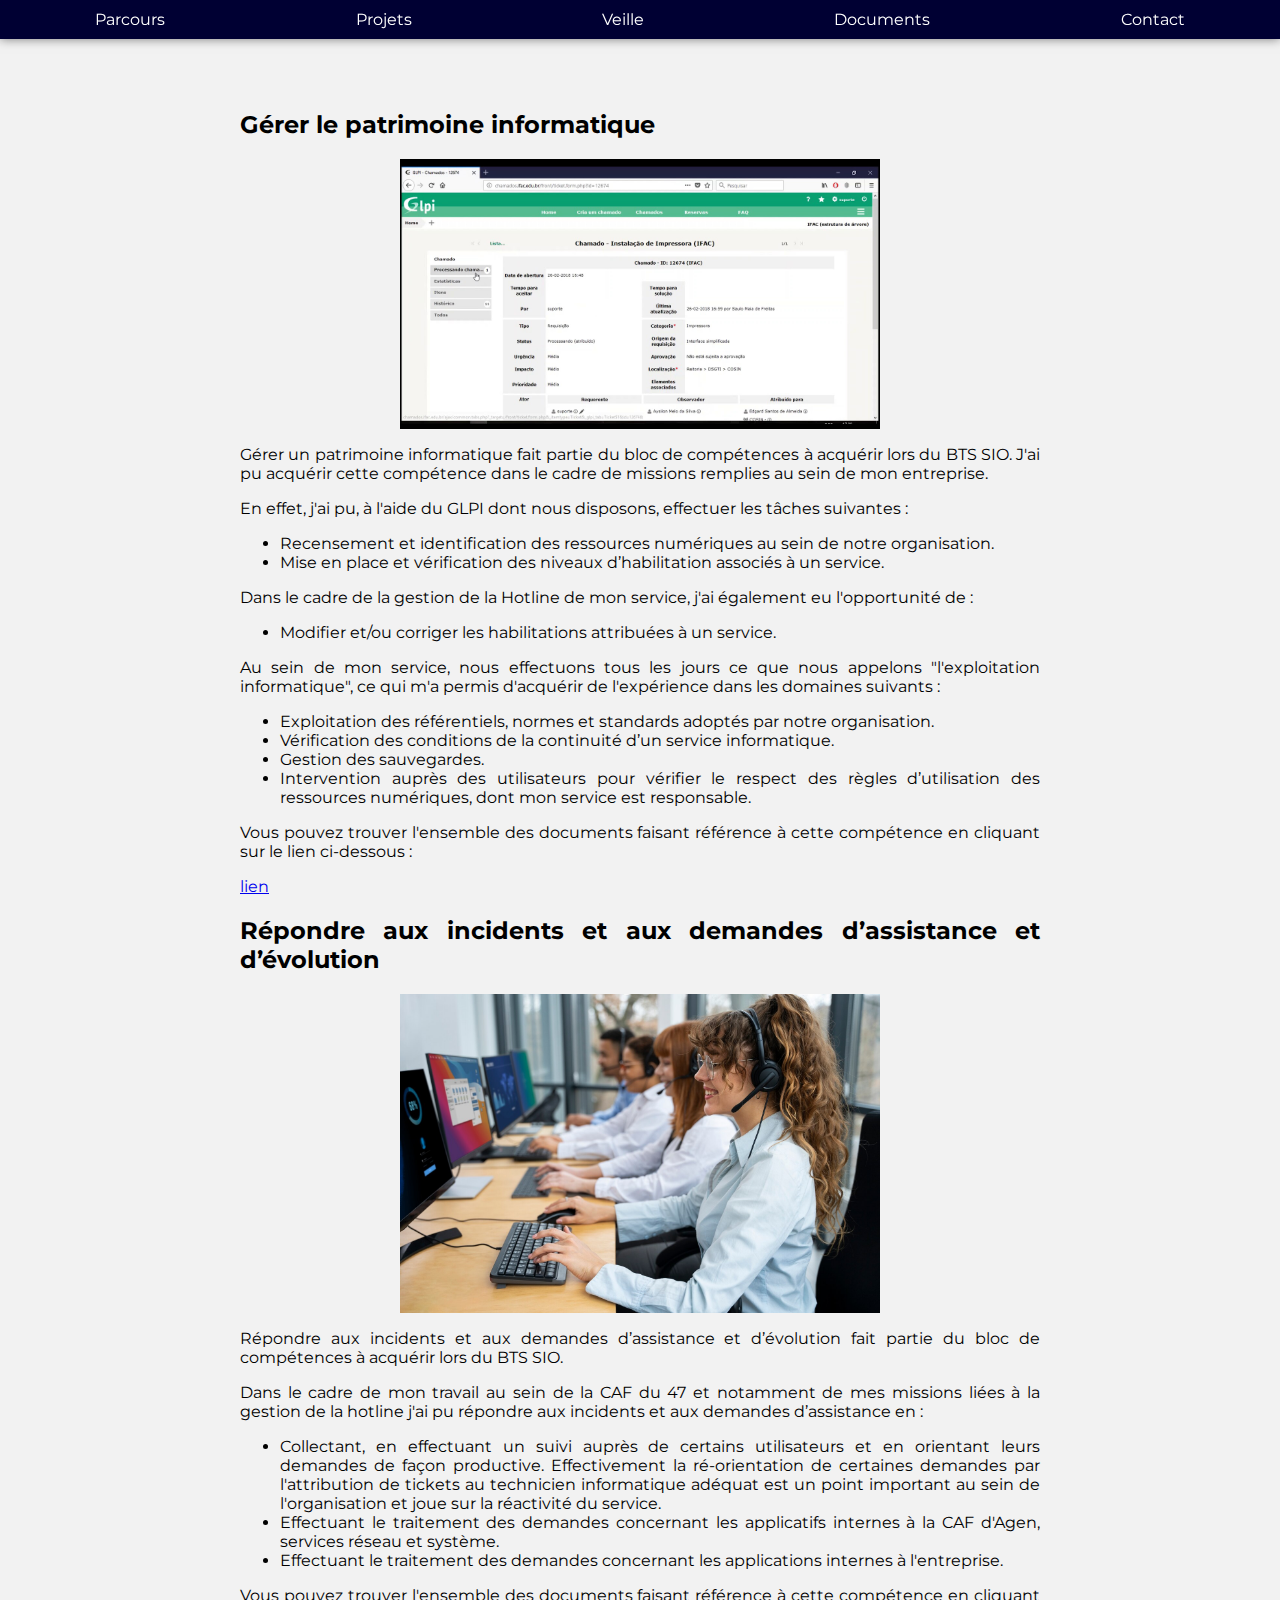
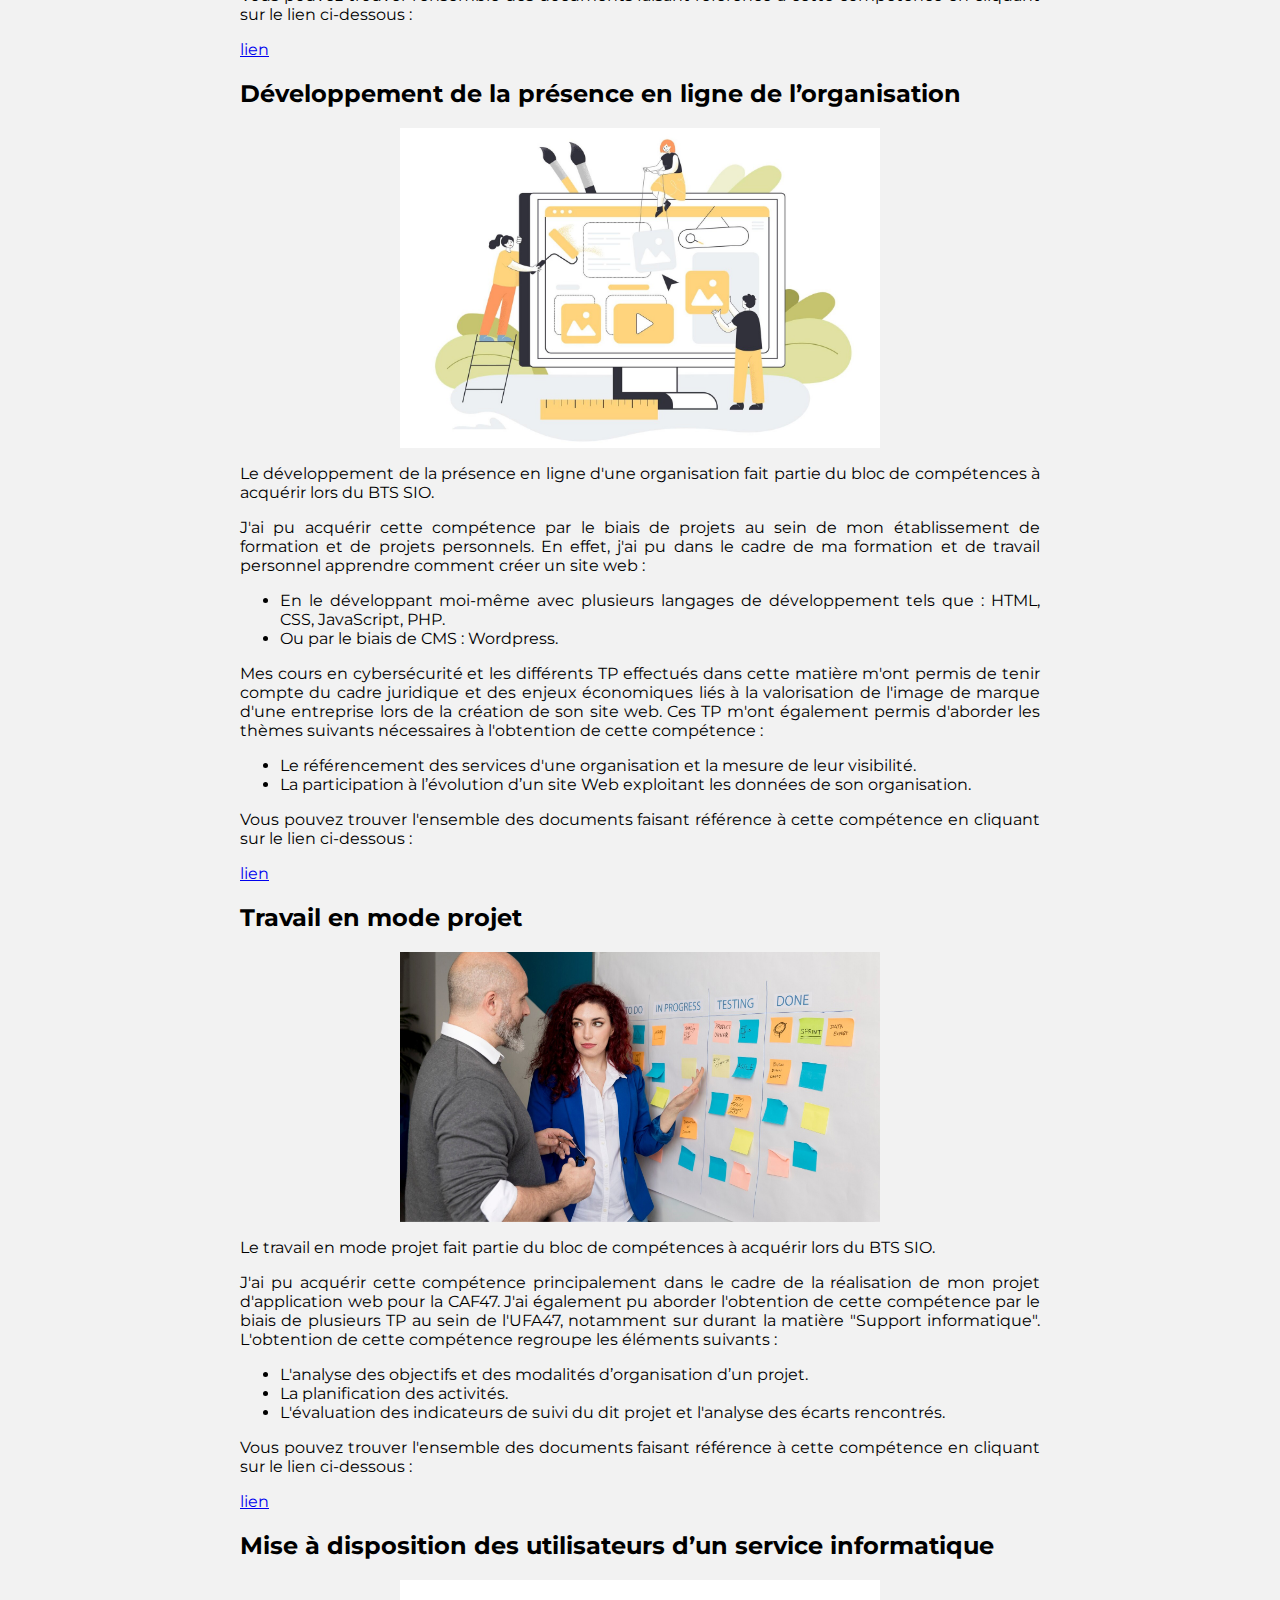
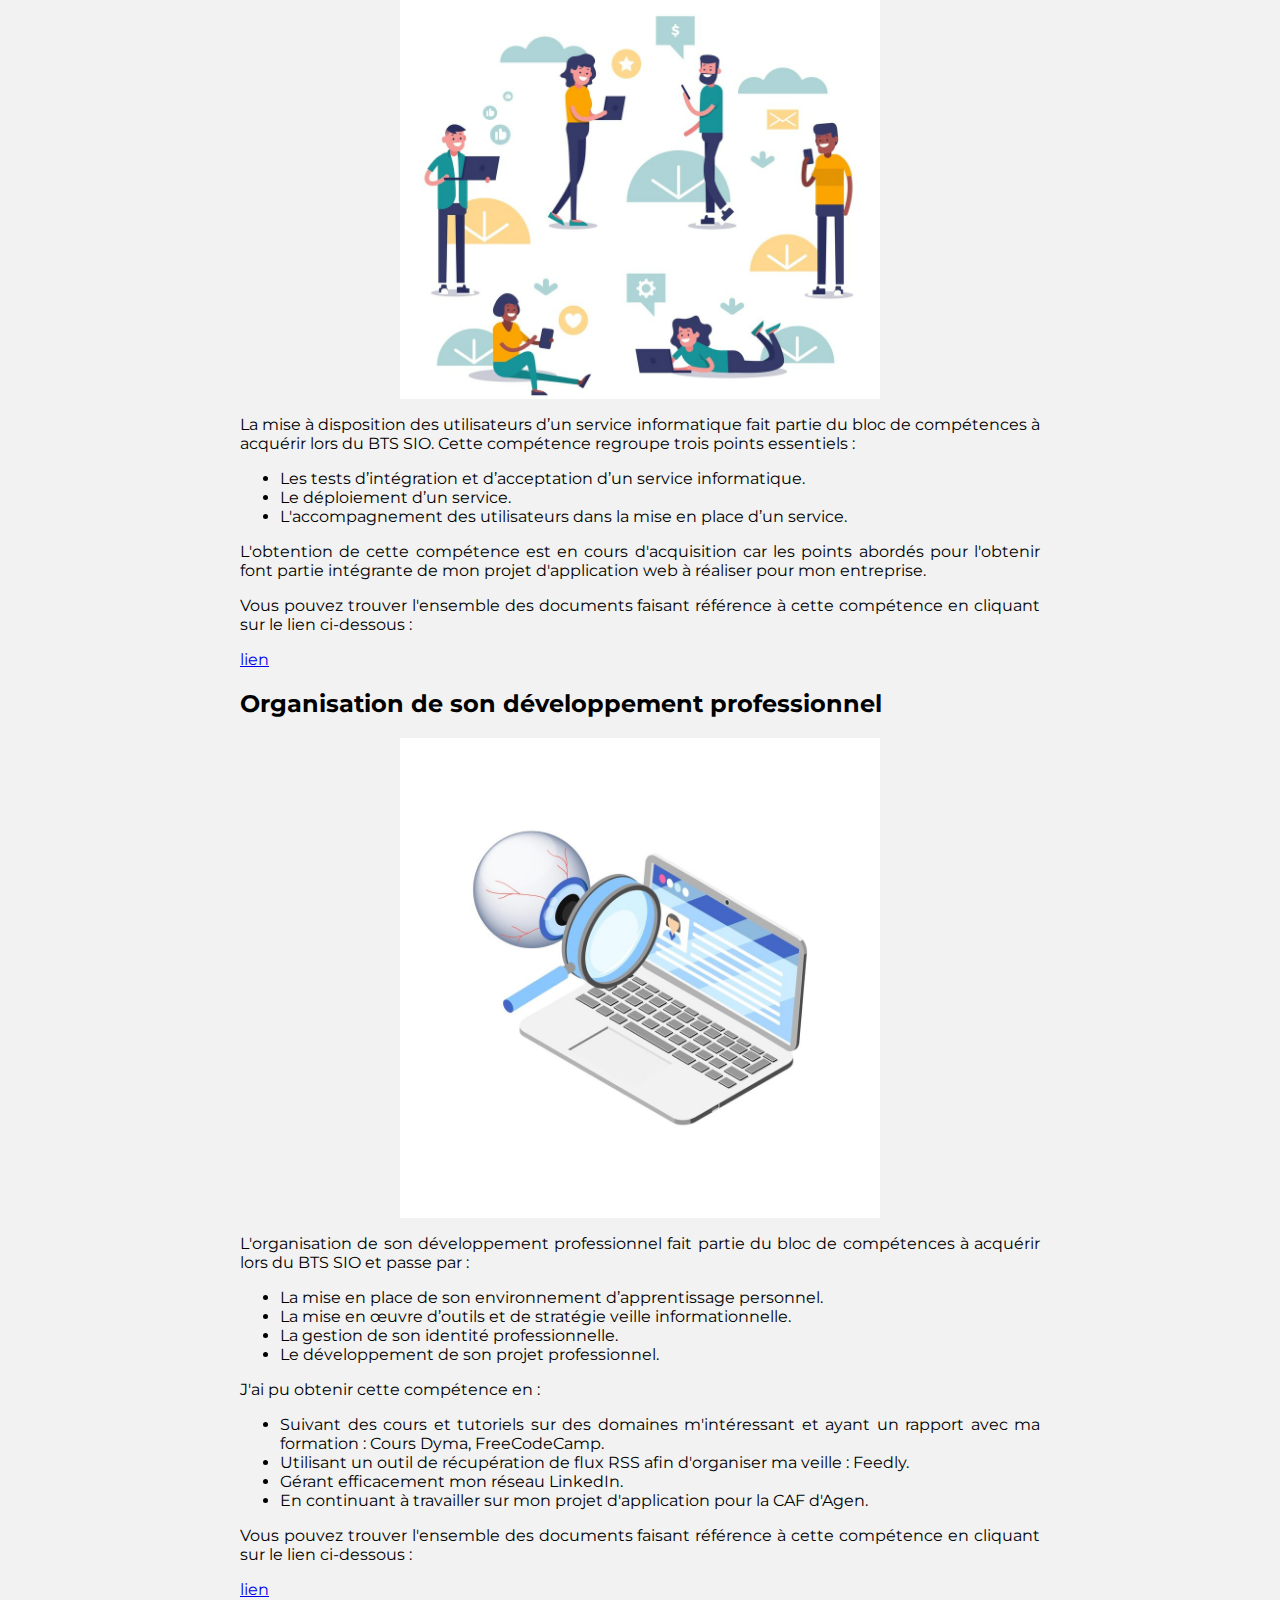
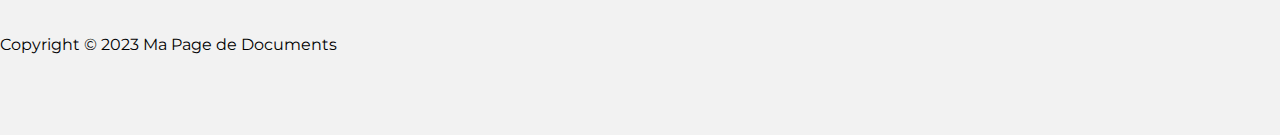
<file: bloc1.html>
<!DOCTYPE html>
<html lang="en">

<head>
    <meta charset="UTF-8">
    <meta name="viewport" content="width=device-width, initial-scale=1.0">
    <title>Bloc de Compétences : Support et mise à disposition de services informatiques</title>
    <link rel="stylesheet" href="style.css">
    <link rel="stylesheet" href="https://fonts.googleapis.com/css?family=Montserrat">
    <style>
/* Style général de la page */
body {
    background-color: #f2f2f2;
    color: #000;
    font-family: "Montserrat", sans-serif;
    margin: 0;
    padding: 0;
}

/* Menu en haut */
.header {
  background-color: #000033; /* Bleu foncé */
  color: #ffffff; /* Blanc */
  display: flex;
  justify-content: space-around;
  align-items: center;
  box-shadow: 0 0 10px rgba(0, 0, 0, 0.5);
  position: fixed;
  top: 0;
  left: 0;
  right: 0;
  z-index: 1;
}

.header a {
    text-decoration: none;
    color: #fff;
    padding: 10px 20px;
}

/* Conteneur principal */
.content {
    text-align: justify;
    padding: 20px;
    margin-top: 70px;
    max-width: 800px;
    margin-left: auto;
    margin-right: auto;
}

 /* Pour tous les éléments img à l'intérieur des sections .comp */
    #comp1 img,
    #comp2 img,
    #comp3 img,
    #comp4 img,
    #comp5 img,
    #comp6 img {
        max-width: 60%; /* La largeur maximale des images est de 100% */
        height: auto; /* L'hauteur est ajustée automatiquement pour préserver les proportions */
        display: block; /* Assurez-vous que les images sont alignées au centre horizontalement */
        margin: 0 auto; /* Centrez les images horizontalement */
        text-align: center; /* Centrez également le texte autour de l'image si nécessaire */
    }

/* Media queries pour la mise en page responsive */
@media (max-width: 768px) {
    .content {
        padding: 10px;
    }

    .comp1, .comp2, .comp3, .comp4, .comp5, .comp6 {
        margin: 10px auto;
    }
}

    </style>
</head>

<body>
    <nav class="header">
        <div class="header">
            <a href="parcours.html" width="300" height="200">Parcours</a>
            <a href="projetIndex.html">Projets</a>
            <a href="veille.html">Veille</a>
            <a href="documents.html">Documents</a>
            <a href="index.html#contactez-moi">Contact</a>
        </div>
    </nav>
    <div class="content">
        <div id="comp1">
            <h2 >Gérer le patrimoine informatique</h2>
            <img src="images/g@ci.jpg" alt="Document 1">
            <p>
                Gérer un patrimoine informatique fait partie du bloc de compétences à acquérir lors du BTS SIO. 
                J'ai pu acquérir cette compétence dans le cadre de missions remplies au sein de mon entreprise.
            </p>
            <p>
                En effet, j'ai pu, à l'aide du GLPI dont nous disposons, effectuer les tâches suivantes :
            </p>
            <ul>
                <li>Recensement et identification des ressources numériques au sein de notre organisation.</li>
                <li>Mise en place et vérification des niveaux d’habilitation associés à un service.</li>
            </ul>
            <p>
                Dans le cadre de la gestion de la Hotline de mon service, j'ai également eu l'opportunité de :
            </p>
            <ul>
                <li>Modifier et/ou corriger les habilitations attribuées à un service.</li>
            </ul>
            <p>
                Au sein de mon service, nous effectuons tous les jours ce que nous appelons "l'exploitation informatique", 
                ce qui m'a permis d'acquérir de l'expérience dans les domaines suivants :
            </p>
            <ul>
                <li>Exploitation des référentiels, normes et standards adoptés par notre organisation.</li>
                <li>Vérification des conditions de la continuité d’un service informatique.</li>
                <li>Gestion des sauvegardes.</li>
                <li>Intervention auprès des utilisateurs pour vérifier le respect des règles d’utilisation des ressources numériques, dont mon service est responsable.</li>
            </ul>
            <p>
                Vous pouvez trouver l'ensemble des documents faisant référence à cette compétence en cliquant sur le lien ci-dessous :
            </p>
            <a href="proceduresGPI.pdf">lien</a>
        </div>

        <div id="comp2">
            <h2>Répondre aux incidents et aux demandes d’assistance et d’évolution</h2>
            <img src="images/hotline.jpg" alt="Document 2">
            <p>
                Répondre aux incidents et aux demandes d’assistance et d’évolution fait partie du bloc de compétences à acquérir lors du BTS SIO.
            </p>
            <p>
                Dans le cadre de mon travail au sein de la CAF du 47 et notamment de mes missions liées à la gestion de la hotline j'ai pu répondre aux incidents et aux demandes d’assistance en :
            </p>
            <ul>
                <li>Collectant, en effectuant un suivi auprès de certains utilisateurs et en orientant leurs demandes de façon productive. 
                    Effectivement la ré-orientation de certaines demandes par l'attribution de tickets au technicien informatique adéquat 
                    est un point important au sein de l'organisation et joue sur la réactivité du service.</li>
                <li>Effectuant le traitement des demandes concernant les applicatifs internes à la CAF d'Agen, services réseau et système.</li>
                <li>Effectuant le traitement des demandes concernant les applications internes à l'entreprise.</li>
            </ul>
            <p>
                Vous pouvez trouver l'ensemble des documents faisant référence à cette compétence en cliquant sur le lien ci-dessous :
            </p>
            <a href="document2.pdf">lien</a>
        </div>

        <div id="comp3">
            <h2>Développement de la présence en ligne de l’organisation</h2>
            <img src="images/prenligne.jpg" alt="Document 3">
            <p>
                Le développement de la présence en ligne d'une organisation fait partie du bloc de compétences à acquérir lors du BTS SIO.
            </p>
            <p>
                J'ai pu acquérir cette compétence par le biais de projets au sein de mon établissement de formation et de projets personnels. 
                En effet, j'ai pu dans le cadre de ma formation et de travail personnel apprendre comment créer un site web :
            </p>
            <ul>
                <li>En le développant moi-même avec plusieurs langages de développement tels que : HTML, CSS, JavaScript, PHP.</li>
                <li>Ou par le biais de CMS : Wordpress.</li>
            </ul>
            <p>
                Mes cours en cybersécurité et les différents TP effectués dans cette matière m'ont permis de tenir compte du cadre juridique 
                et des enjeux économiques liés à la valorisation de l'image de marque d'une entreprise lors de la création de son site web. 
                Ces TP m'ont également permis d'aborder les thèmes suivants nécessaires à l'obtention de cette compétence :
            </p>
            <ul>
                <li>Le référencement des services d'une organisation et la mesure de leur visibilité.</li>
                <li>La participation à l’évolution d’un site Web exploitant les données de son organisation.</li>
            </ul>
            <p>
                Vous pouvez trouver l'ensemble des documents faisant référence à cette compétence en cliquant sur le lien ci-dessous :
            </p>
            <a href="document3.pdf">lien</a>
        </div>

        <div id="comp4">
            <h2>Travail en mode projet</h2>
            <img src="images/modeprojet.jpg" alt="Document 3">
            <p>
                Le travail en mode projet fait partie du bloc de compétences à acquérir lors du BTS SIO.
            </p>
            <p>
                J'ai pu acquérir cette compétence principalement dans le cadre de la réalisation de mon projet d'application web pour la CAF47. J'ai également pu aborder l'obtention de cette compétence par le biais de plusieurs TP au sein de l'UFA47, notamment sur durant la matière "Support informatique". L'obtention de cette compétence regroupe les éléments suivants :
            </p>
            <ul>
                <li>L'analyse des objectifs et des modalités d’organisation d’un projet.</li>
                <li>La planification des activités.</li>
                <li>L'évaluation des indicateurs de suivi du dit projet et l'analyse des écarts rencontrés.</li>
            </ul>
            <p>
                Vous pouvez trouver l'ensemble des documents faisant référence à cette compétence en cliquant sur le lien ci-dessous :
            </p>
            <a href="document4.pdf">lien</a>
        </div>

        <div id="comp5">
            <h2>Mise à disposition des utilisateurs d’un service informatique</h2>
            <img src="images/outilnum.png" alt="Document 4">
            <p>
                La mise à disposition des utilisateurs d’un service informatique fait partie du bloc de compétences à acquérir lors du BTS SIO. Cette compétence regroupe trois points essentiels :
            </p>
            <ul>
                <li>Les tests d’intégration et d’acceptation d’un service informatique.</li>
                <li>Le déploiement d’un service.</li>
                <li>L'accompagnement des utilisateurs dans la mise en place d’un service.</li>
            </ul>
            <p>
                L'obtention de cette compétence est en cours d'acquisition car les points abordés pour l'obtenir font partie intégrante de mon projet d'application web à réaliser pour mon entreprise.
            </p>
            <p>
                Vous pouvez trouver l'ensemble des documents faisant référence à cette compétence en cliquant sur le lien ci-dessous :
            </p>
            <a href="document5.pdf">lien</a>
        </div>

        <div id="comp6">
            <h2>Organisation de son développement professionnel</h2>
            <img src="images/veille.jpg" alt="Document 5">
            <p>
                L'organisation de son développement professionnel fait partie du bloc de compétences à acquérir lors du BTS SIO et passe par :
            </p>
            <ul>
                <li>La mise en place de son environnement d’apprentissage personnel.</li>
                <li>La mise en œuvre d’outils et de stratégie veille informationnelle.</li>
                <li>La gestion de son identité professionnelle.</li>
                <li>Le développement de son projet professionnel.</li>
            </ul>
            <p>
                J'ai pu obtenir cette compétence en :
            </p>
            <ul>
                <li>Suivant des cours et tutoriels sur des domaines m'intéressant et ayant un rapport avec ma formation : Cours Dyma, FreeCodeCamp.</li>
                <li>Utilisant un outil de récupération de flux RSS afin d'organiser ma veille : Feedly.</li>
                <li>Gérant efficacement mon réseau LinkedIn.</li>
                <li>En continuant à travailler sur mon projet d'application pour la CAF d'Agen.</li>
            </ul>
            <p>
                Vous pouvez trouver l'ensemble des documents faisant référence à cette compétence en cliquant sur le lien ci-dessous :
            </p>
            <a href="document6.pdf">lien</a>
        </div>
    </div>

    <div class="footer">
        <p>Copyright © 2023 Ma Page de Documents</p>
    </div>
</body>

</html>
</file>
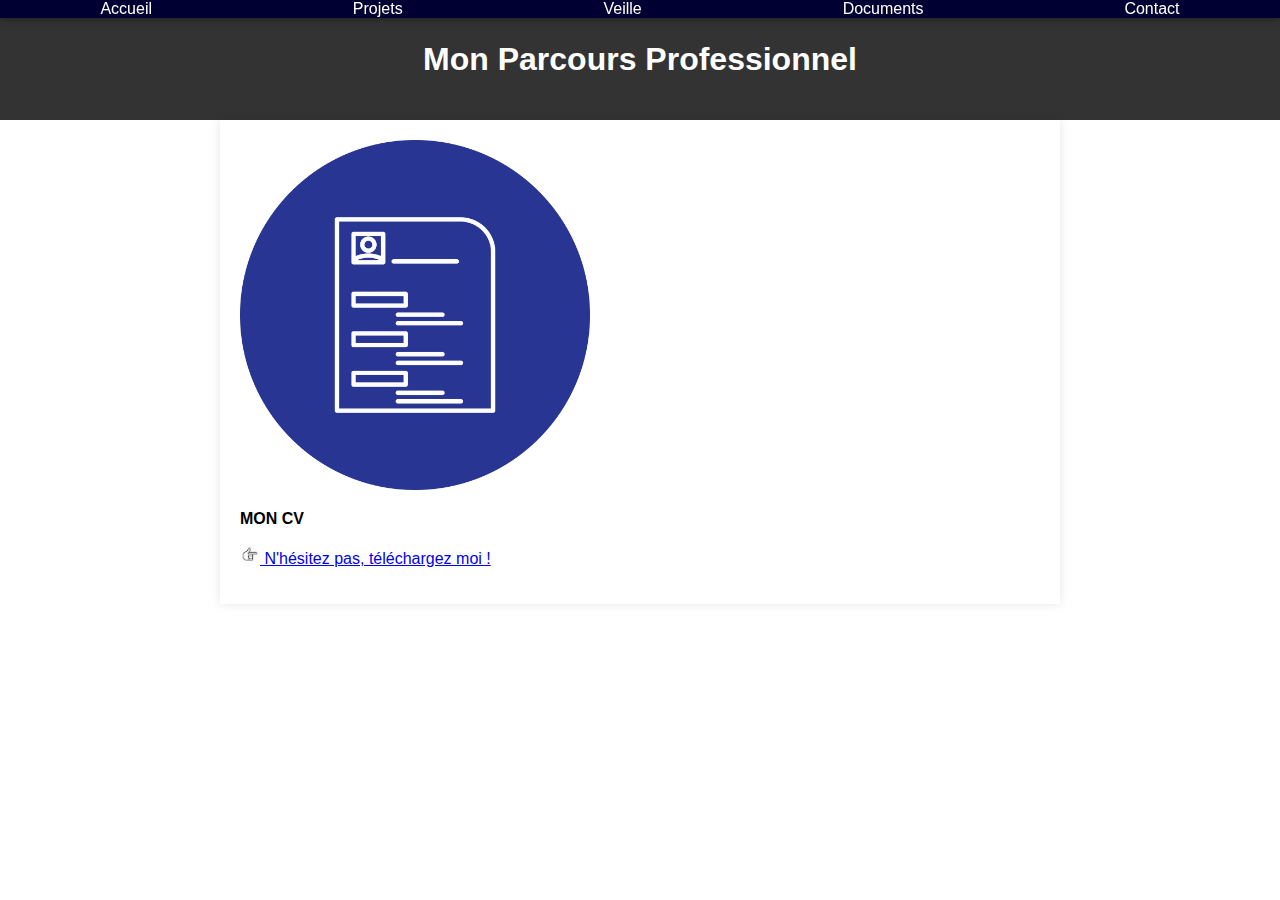
<file: parcours.html>
<!DOCTYPE html>
<html lang="fr">
<head>
    <meta charset="UTF-8">
    <meta name="viewport" content="width=device-width, initial-scale=1.0">
    <title>Mon Parcours Professionnel</title>
    <link rel="stylesheet" href="style.css">
</head>
<body>
    <header>
        <h1>Mon Parcours Professionnel</h1>
        <nav class="header">
            <div class="header">
                <a href="index.html" width="300" height="200">Accueil</a>
                <a href="projetIndex.html">Projets</a>
                <a href="veille.html">Veille</a>
                <a href="documents.html">Documents</a>
                <a href="index.html#contactez-moi">Contact</a>
              </div>
        </nav>
    </header>
    <div class="parcours-container">
            <img src="images/cv.jpg" alt="Mon CV" width="350" height="350"> 
            <p><strong>MON CV</strong></p>
            <a href="CV2023.pdf" target="_blank" download>
               
             <img src="images/doigt.jpg" alt="Doigt" width="20" height="20">
                N'hésitez pas, téléchargez moi !
            </a>
        </p>
    </div>
    
        
            
               
    </div>
</body>
</html>
</file>
<file: style.css>
/* Style général de la page */
body {
  background-color: #ffffff; /* Blanc */
  color: #000000; /* Noir */
  font-family: "Montserrat", sans-serif;
  margin: 0;
  padding: 0;
}

/* Menu en haut */
.header {
  background-color: #000033; /* Bleu foncé */
  color: #ffffff; /* Blanc */
  display: flex;
  justify-content: space-around;
  align-items: center;
  box-shadow: 0 0 10px rgba(0, 0, 0, 0.5);
  position: fixed;
  top: 0;
  left: 0;
  right: 0;
  z-index: 1;
}

.header a {
  text-decoration: none;
}

/* Conteneur principal */
.content {
  text-align: center;
  padding: 20px;
  margin-top: 70px;
}

/* Style de la section "Qui suis-je ?" */
.content h1 {
  text-align: center;
}

/* Style de la section "Description BTS SIO option SLAM" */
.sio {
  background-color: #ffffff; /* Blanc */
  color: #000000; /* Noir */
  padding: 20px;
  margin: 20px auto;
  max-width: 800px;
  box-shadow: 0 0 10px rgba(0, 0, 0, 0.5);
}

/* Style de la section "Etablissement UFA47" */
.w3-text-black {
  font-size: medium;
  text-align: center;
  color: #000033; /* Bleu foncé */
}

/* Style de la section "Etablissement UFA47" - Contenu ombre */
.ufa47-content {
  background-color: #ffffff; /* Blanc */
  color: #000000; /* Noir */
  text-align: center;
  padding: 20px;
  margin: 20px auto;
  max-width: 800px;
  box-shadow: 0 0 10px rgba(0, 0, 0, 0.5);
}

/* Style de la section "Contactez moi" */
.Contact {
  background-color: #000033; /* Bleu foncé */
  color: #ffffff; /* Blanc */
  text-align: center;
  padding: 20px;
  margin-top: 250px; /* Ajoutez une marge supérieure pour éviter la superposition */
  box-shadow: 0 0 10px rgba(0, 0, 0, 0.5);
}

/* Style de la section "Coordonnées" */
.coordonnee {
  background-color: #ffffff; /* Blanc */
  color: #000000; /* Noir */
  text-align: center;
  padding: 20px;
  margin: 20px auto;
  max-width: 800px;
  box-shadow: 0 0 10px rgba(0, 0, 0, 0.5);
}

/* Pied de page */
.footer {
  height: 100px;
}

.logo-image {
  text-align: center;
}
.img-ufa {
  height: 15vh;
}
.logo-profil {
  text-align: center;
}
.img-profil {
  height: 15vh;
  border-radius: 50%;
}

.feedlylogo {
  align-items: center;
}

/* Styles spécifiques pour la page de parcours */
body {
  font-family: Arial, sans-serif;
}

header {
  background-color: #333; /* Gris foncé */
  color: #ffffff; /* Blanc */
  text-align: center;
  padding: 20px 0;
}

nav ul {
  list-style-type: none;
  background-color: #444; /* Gris */
  text-align: center;
  padding: 10px 0;
}

nav ul li {
  display: inline;
  margin: 0 20px;
}

nav a {
  text-decoration: none;
  color: #ffffff; /* Blanc */
}

.parcours-container {
  max-width: 800px;
  margin: 0 auto;
  padding: 20px;
  background-color: #ffffff; /* Blanc */
  box-shadow: 0 0 10px rgba(0, 0, 0, 0.1);
}

.fleche {
  width: 0;
  height: 0;
  border-top: 40px solid transparent;
  border-bottom: 40px solid transparent;
  border-left: 60px solid #000033; /* Bleu foncé */
  position: relative;
}

.timeline {
  display: flex;
  justify-content: space-between;
  margin-top: 20px;
}

.event {
  flex: 1;
  text-align: center;
  padding: 20px;
  border: 1px solid #cccccc; /* Gris clair */
  background-color: #f2f2f2; /* Gris très clair */
}

.cv-link {
  text-align: center;
  margin-top: 20px;
}

.cv-link a {
  text-decoration: none;
  color: #3498db; /* Bleu */
  font-weight: bold;
}

.cv-link a:hover {
  text-decoration: underline;
}
</file>
